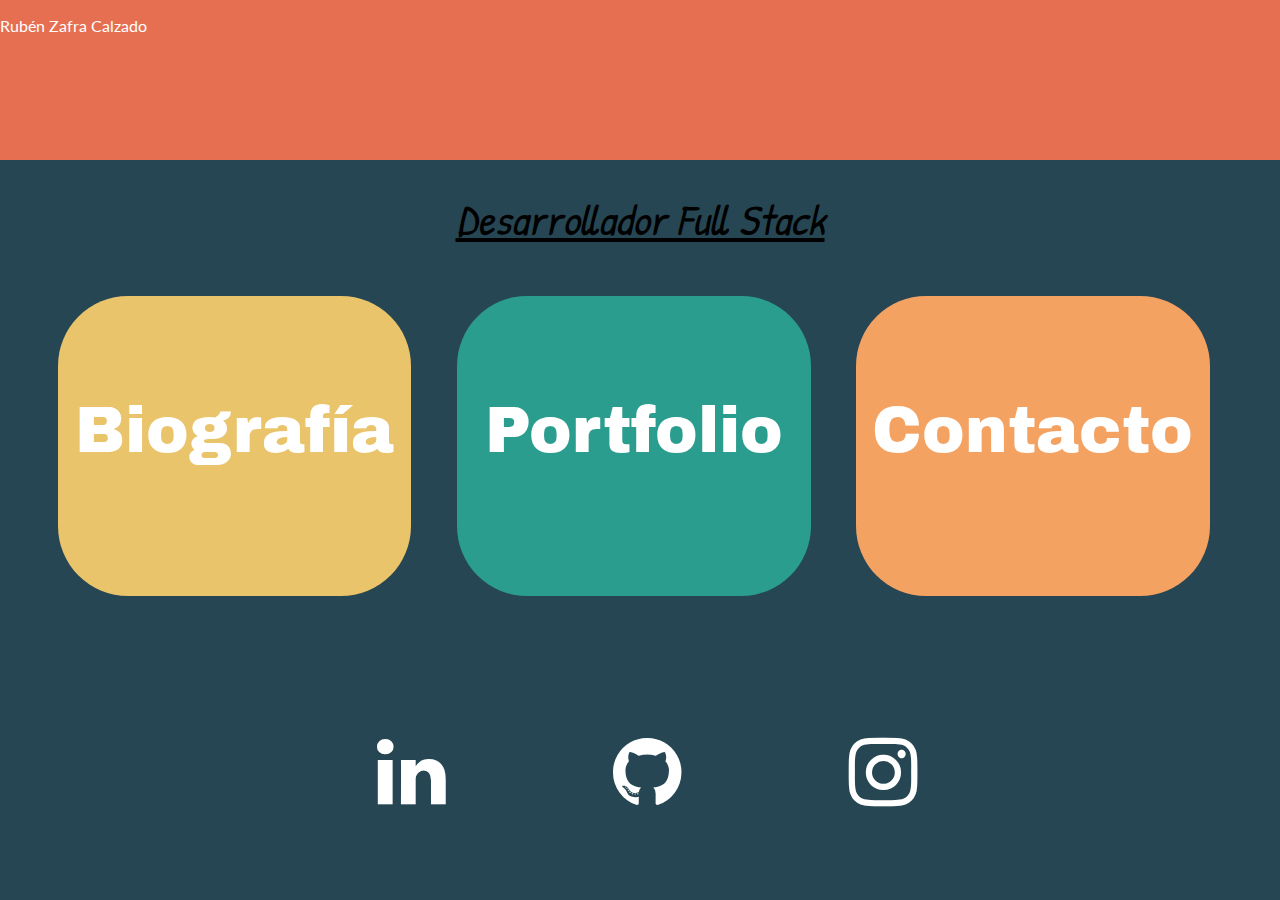
<file: index.html>
<!DOCTYPE html>
<html lang="es">

<head>
    <meta charset="UTF-8">
    <meta http-equiv="X-UA-Compatible" content="IE=edge">
    <meta name="viewport" content="width=device-width, initial-scale=1.0">
    <title>Rubén Zafra Calzado</title>
    <meta author="Rubén Zafra Calzado">
    <link rel="stylesheet" href="./styles/styles.css">
    <link rel="preconnect" href="https://fonts.googleapis.com">
    <link rel="preconnect" href="https://fonts.gstatic.com" crossorigin>
    <link href="https://fonts.googleapis.com/css2?family=Lato:wght@300&display=swap" rel="stylesheet">
    <link href="https://fonts.googleapis.com/css2?family=Archivo+Black&display=swap" rel="stylesheet">
    <link href="https://fonts.googleapis.com/css2?family=Patrick+Hand&family=Ubuntu&display=swap" rel="stylesheet">
    <link rel="stylesheet" href="https://cdnjs.cloudflare.com/ajax/libs/font-awesome/4.7.0/css/font-awesome.min.css">
</head>

<body>
    <header class="título">
        <p id="nombre">Rubén Zafra Calzado</p>
    </header>
    <main>
        <p id="full-stack">
            Desarrollador Full Stack
        </p>
        <nav class="nav-home">
            <div class="nav-div" id="div-bio">
                <a href="./pages/biografia.html" class="text-clickable">Biografía</p>
            </div>
            <div class="nav-div" id="div-portfolio">
                <a href="./pages/portfolio.html" class="text-clickable">Portfolio</p>
            </div>
            <div class="nav-div" id="div-contacto">
                <a href="./pages/contacto.html" class="text-clickable">Contacto</p>
            </div>
        </nav>

    </main>
    <footer id="footer-home">
        <div>
            <a href="https://www.linkedin.com/in/rub%C3%A9n-zafra-calzado-6b93151b7/" target="_blank"><i
                    class="fa fa-linkedin" id="icono-linkedin"></i></a>
        </div>
        <div>
            <a href="https://github.com/ZeberMVP" target="_blank"><i class="fa fa-github" id="icono-github"></i></a>
        </div>
        <div>
            <a href="https://www.instagram.com/zebermvp/" target="_blank"><i class="fa fa-instagram"
                    id="icono-instagram"></i></a>
        </div>
    </footer>
</body>

</html>
</file>
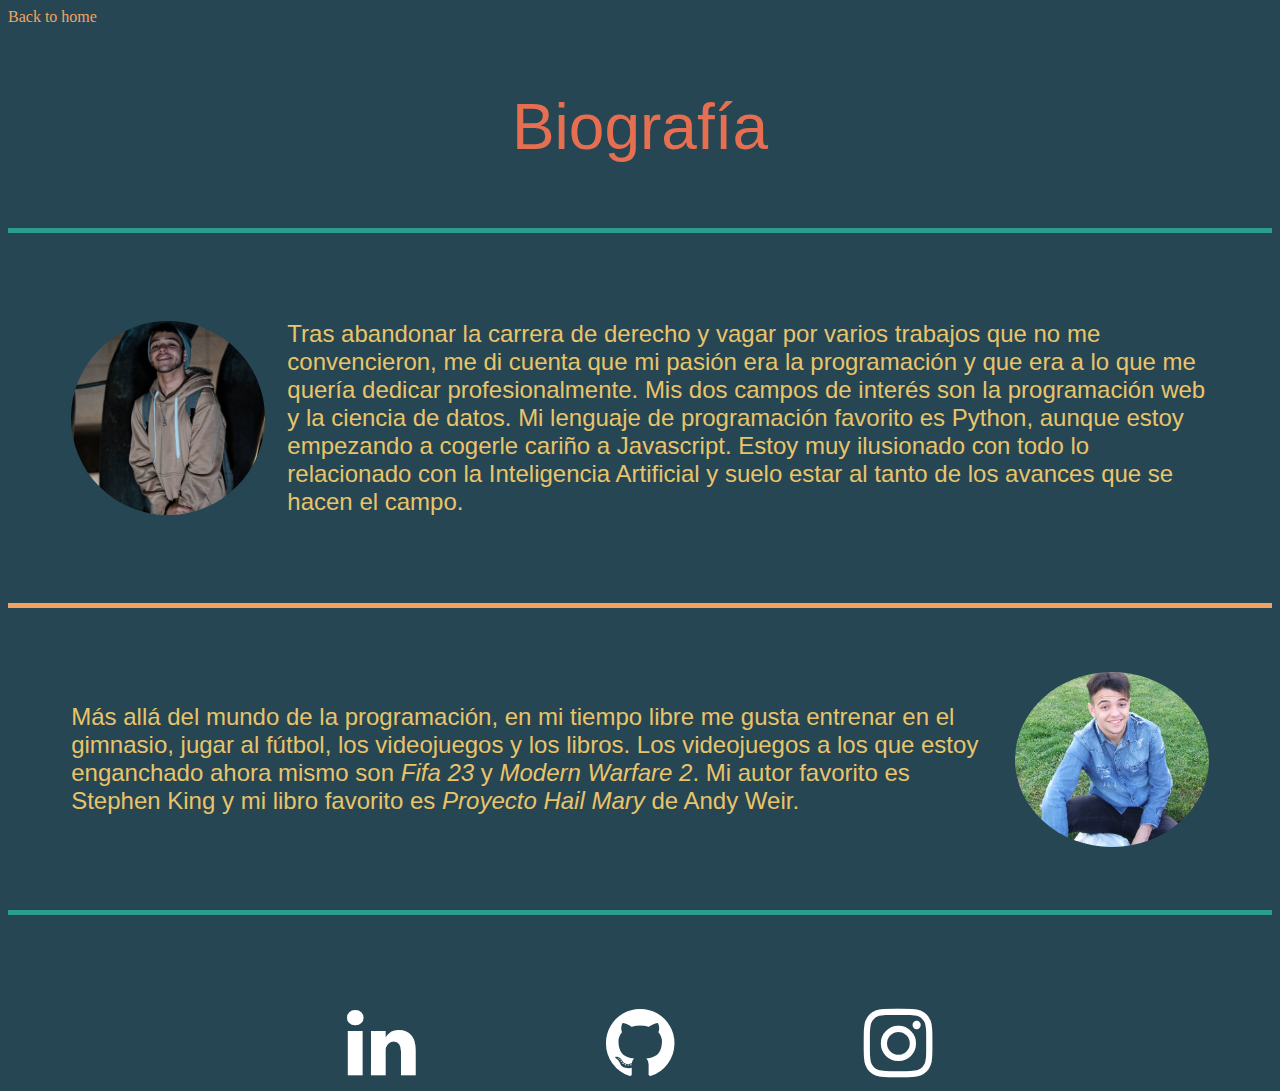
<file: pages/biografia.html>
<!DOCTYPE html>
<html lang="es">

<head>
    <meta charset="UTF-8">
    <meta http-equiv="X-UA-Compatible" content="IE=edge">
    <meta name="viewport" content="width=device-width, initial-scale=1.0">
    <title>Rubén Zafra Calzado</title>
    <meta author="Rubén Zafra Calzado">
    <link rel="stylesheet" href="../styles/styles.css">
    <link rel="stylesheet" href="https://cdnjs.cloudflare.com/ajax/libs/font-awesome/4.7.0/css/font-awesome.min.css">
</head>

<body>
    <div id="back2home">
        <a class="nostyle" href="/">Back to home</a>
    </div>
    <header class="título-bio">
        <p id="bio">Biografía</h1>
    </header>
    <main id="main-bio">
        <div class="div-bio" id="bio1">
            <img src="../assets/Foto1.PNG" alt="Foto de Rubén" id="foto1" class="img-bio">
            <p class="texto-bio">
                Tras abandonar la carrera de derecho y vagar por varios trabajos que no me convencieron, me di cuenta
                que mi pasión era la programación y que era a lo que me quería dedicar profesionalmente. Mis dos campos
                de interés son la programación web y la ciencia de datos. Mi lenguaje de programación favorito es
                Python, aunque estoy empezando a cogerle cariño a Javascript. Estoy muy ilusionado con todo lo
                relacionado con la Inteligencia Artificial y suelo estar al tanto de los avances que se hacen el campo.
            </p>
        </div>
        <div class="div-bio" id="bio2">
            <p class="texto-bio">
                Más allá del mundo de la programación, en mi tiempo libre me gusta entrenar en el gimnasio, jugar al
                fútbol, los videojuegos y los libros. Los videojuegos a los que estoy enganchado ahora mismo son <i>Fifa
                    23</i> y <i>Modern Warfare 2</i>. Mi autor favorito es Stephen King y mi libro favorito es
                <i>Proyecto Hail Mary</i> de Andy Weir.
            </p>
            <img src="../assets/Foto2.PNG" alt="Foto de Rubén" id="foto2" class="img-bio">
        </div>
    </main>
    <footer id="footer-bio">
        <div>
            <a href="https://www.linkedin.com/in/rub%C3%A9n-zafra-calzado-6b93151b7/" target="_blank"><i
                    class="fa fa-linkedin" id="icono-linkedin"></i></a>
        </div>
        <div>
            <a href="https://github.com/ZeberMVP" target="_blank"><i class="fa fa-github" id="icono-github"></i></a>
        </div>
        <div>
            <a href="https://www.instagram.com/zebermvp/" target="_blank"><i class="fa fa-instagram"
                    id="icono-instagram"></i></a>
        </div>
    </footer>
</body>

</html>
</file>
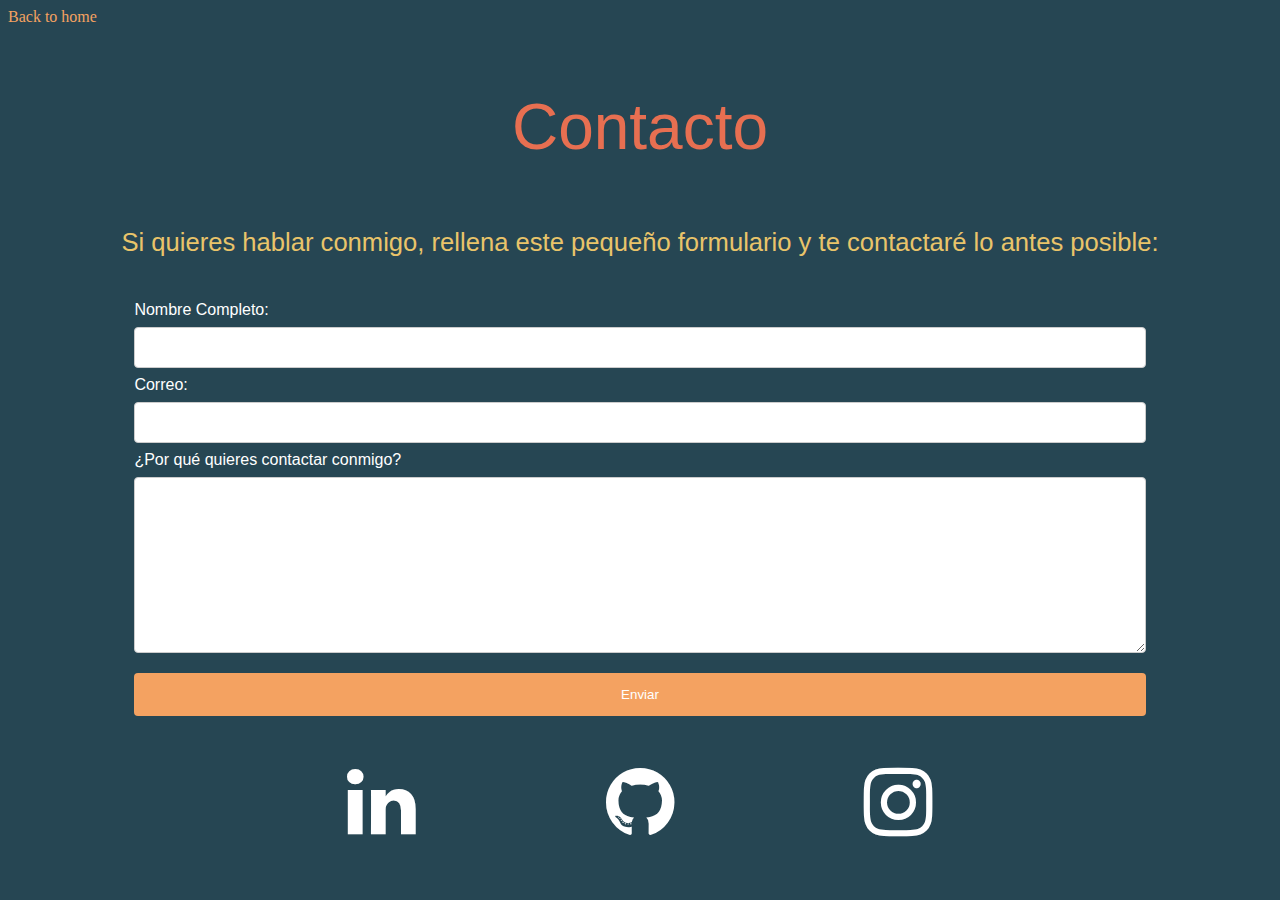
<file: pages/contacto.html>
<!DOCTYPE html>
<html lang="es">

<head>
    <meta charset="UTF-8">
    <meta http-equiv="X-UA-Compatible" content="IE=edge">
    <meta nombre="viewport" content="width=device-width, initial-scale=1.0">
    <title>Rubén Zafra Calzado</title>
    <meta author="Rubén Zafra Calzado">
    <link rel="stylesheet" href="../styles/styles.css">
    <link rel="stylesheet" href="https://cdnjs.cloudflare.com/ajax/libs/font-awesome/4.7.0/css/font-awesome.min.css">
</head>

<body>
    <div id="back2home">
        <a class="nostyle" href="/">Back to home</a>
    </div>
    <header class="título-contacto">
        <p id="contacto">Contacto</h1>
    </header>
    <main>
        <p id="intro-form">Si quieres hablar conmigo, rellena este pequeño formulario y te contactaré lo antes posible:
        </p><br>
        <form action="#">
            <label for="nombre">Nombre Completo:</label>
            <input type="text" id="nombre" name="nombre">

            <label for="email">Correo:</label>
            <input type="email" id="email" name="email">

            <label for="duda">¿Por qué quieres contactar conmigo?</label>
            <textarea name="duda" id="duda" cols="30" rows="10"></textarea>

            <input type="submit" value="Enviar" />
        </form>
    </main>
    <footer id="footer-contacto">
        <div>
            <a href="https://www.linkedin.com/in/rub%C3%A9n-zafra-calzado-6b93151b7/" target="_blank"><i
                    class="fa fa-linkedin" id="icono-linkedin"></i></a>
        </div>
        <div>
            <a href="https://github.com/ZeberMVP" target="_blank"><i class="fa fa-github" id="icono-github"></i></a>
        </div>
        <div>
            <a href="https://www.instagram.com/zebermvp/" target="_blank"><i class="fa fa-instagram"
                    id="icono-instagram"></i></a>
        </div>
    </footer>
    <script src="../scripts/script.js"></script>
</body>

</html>
</file>
<file: styles/styles.css>
:root {
  --charcoal: #264653;
  --persian-green: #2a9d8f;
  --maize-crayola: #e9c46a;
  --sandy-brown: #f4a261;
  --burnt-sienna: #e76f51;
}
* {
  font-family: "Lato", sans-serif;
}
body {
  background-color: var(--charcoal);
}
.título {
  background-color: var(--burnt-sienna);
  color: white;
  font-family: "Ubuntu", sans-serif;
  width: 100%;
  height: 120px;
  position: absolute;
  left: 0;
  top: 0;
}
#name {
  text-align: center;
  font-size: 2.2em;
}
.nav-home {
  display: flex;
  flex-wrap: wrap;
  flex-direction: row;
  justify-content: center;
  align-items: center;
  align-content: center;
  gap: 1%;
}
#full-stack {
  text-align: center;
  font-family: "Patrick Hand", cursive;
  font-size: 2em;
  font-style: italic;
  text-decoration: underline;
  margin-top: 30%;
}
.nav-div {
  flex: 0 0 auto;
  margin: 10px;
  width: 100%;
  height: 300px;
  text-align: center;
  vertical-align: middle;
  line-height: 270px;
  border-radius: 70px;
}
.text-clickable {
  text-decoration: none;
  color: white;
  cursor: pointer;
  align-self: center;
  font-family: "Archivo Black", sans-serif;
  font-size: 3.5em;
}

#div-bio {
  background-color: var(--maize-crayola);
}

#div-portfolio {
  background-color: var(--persian-green);
}

#div-contacto {
  background-color: var(--sandy-brown);
}
#icono-github,
#icono-linkedin,
#icono-instagram {
  font-size: 5rem;
  color: white;
}
footer {
  display: flex;
  flex-direction: row;
  align-items: baseline;
  gap: 15%;
  margin-top: 10%;
  justify-content: center;
}
#bio,
#portfolio,
#contacto {
  font-family: "Ubuntu", sans-serif;
  color: var(--burnt-sienna);
  text-align: center;
  font-size: 4em;
}
a.nostyle {
  color: var(--sandy-brown);
  font-family: "Patrick Hand", cursive;
}
a.nostyle:link {
  text-decoration: inherit;
  color: var(--sandy-brown);
  cursor: auto;
}

a.nostyle:visited {
  text-decoration: inherit;
  color: var(--sandy-brown);
  cursor: auto;
}
#footer-home {
  margin-right: 12%;
}
.texto-bio {
  color: var(--maize-crayola);
}
.div-bio {
  display: flex;
  align-items: center;
  justify-content: center;
  gap: 2%;
  padding: 5%;
  border-collapse: collapse;
}
#bio1 {
  border-top: 1px solid var(--persian-green);
  border-bottom: 1px solid var(--sandy-brown);
}
#bio2 {
  border-bottom: 1px solid var(--persian-green);
}
.img-bio {
  border-radius: 60%;
  height: 30%;
  width: 30%;
}
#foto1,
#texto2 {
  float: left;
}
#foto2,
#texto1 {
  float: right;
}
#footer-bio {
  clear: both;
}
.texto-portfolio, #intro-form {
  text-align: center;
  color: var(--maize-crayola);
}
.img-portfolio, video {
  height: 20%;
  width: 80%;
  margin: 0 10%;
}
audio {
  margin: 5% 20%;
  width: 60%;
}
input[type=text], input[type=email], textarea{
  width: 100%;
  padding: 12px 20px;
  margin: 8px 0;
  display: inline-block;
  border: 1px solid #ccc;
  border-radius: 4px;
  box-sizing: border-box;
}

input[type=submit] {
  width: 100%;
  background-color: var(--sandy-brown);
  color: white;
  padding: 14px 20px;
  margin: 8px 0;
  border: none;
  border-radius: 4px;
  cursor: pointer;
}

label {
 color: white;
}

#footer-contacto{
  margin-top: 3%;
}

@media only screen and (min-width: 600px) {
  .título {
    height: 130px;
  }
  #name {
    font-size: 2.5em;
  }
  #full-stack {
    margin-top: 25%;
    font-size: 2.2em;
  }
  #bio1 {
    border-top: 2px solid var(--persian-green);
    border-bottom: 2px solid var(--sandy-brown);
  }
  #bio2 {
    border-bottom: 2px solid var(--persian-green);
  }
}

@media only screen and (min-width: 768px) {
  .título {
    height: 140px;
  }
  #name {
    font-size: 2.7em;
  }
  #full-stack {
    margin-top: 20%;
    font-size: 2.5em;
  }
  #bio1 {
    border-top: 3px solid var(--persian-green);
    border-bottom: 4px solid var(--sandy-brown);
  }
  #bio2 {
    border-bottom: 2px solid var(--persian-green);
  }
  .texto-bio {
    font-size: 1.3em;
  }
  .img-bio {
    height: 25%;
    width: 25%;
  }
  #intro-form {
    font-size: 1.3em;
  }
}

@media only screen and (min-width: 992px) {
  .título {
    height: 150px;
  }
  #name {
    font-size: 2.9em;
  }
  #full-stack {
    margin-top: 17%;
    font-size: 2.7em;
    margin-bottom: 3%;
  }
  .nav-div {
    width: 28%;
  }
  #bio1 {
    border-top: 4px solid var(--persian-green);
    border-bottom: 4px solid var(--sandy-brown);
  }
  #bio2 {
    border-bottom: 4px solid var(--persian-green);
  }

  .texto-bio {
    font-size: 1.5em;
  }
  #footer-bio {
    margin-top: 7%;
  }
  .img-portfolio {
    width: 60%;
    margin: 0 20%;
  }
  #intro-form {
    font-size: 1.5em;
  }
}
@media only screen and (min-width: 1200px) {
  .título {
    height: 160px;
  }
  #name {
    font-size: 3.2em;
  }
  #full-stack {
    margin-top: 15%;
    font-size: 2.7em;
  }
  .text-clickable {
    font-size: 4em;
  }
  #bio1 {
    border-top: 5px solid var(--persian-green);
    border-bottom: 5px solid var(--sandy-brown);
  }
  #bio2 {
    border-bottom: 5px solid var(--persian-green);
  }
  .img-bio {
    height: 17%;
    width: 17%;
  }
  .img-portfolio {
    width: 50%;
    margin: 0 25%;
  }
  form {
    width: 80%;
    margin: 0 10%;
  }
  #intro-form {
    font-size: 1.6em;
  }
}

@media only screen and (min-width: 1600px) {
  header {
    height: 180px;
  }
  #name {
    font-size: 3.7em;
  }
  #full-stack {
    margin-top: 13%;
    font-size: 3em;
  }
  #bio1 {
    border-top: 6px solid var(--persian-green);
    border-bottom: 6px solid var(--sandy-brown);
  }
  #bio2 {
    border-bottom: 6px solid var(--persian-green);
  }
  .img-bio {
    height: 12%;
    width: 12%;
  }
  .img-portfolio {
    width: 40%;
    margin: 0 30%;
    max-height: 500px;
  }
  #footer-bio,
  #footer-portfolio {
    margin-top: 5%;
  }
 
  #intro-form {
    font-size: 1.8em;
  }
}
</file>
